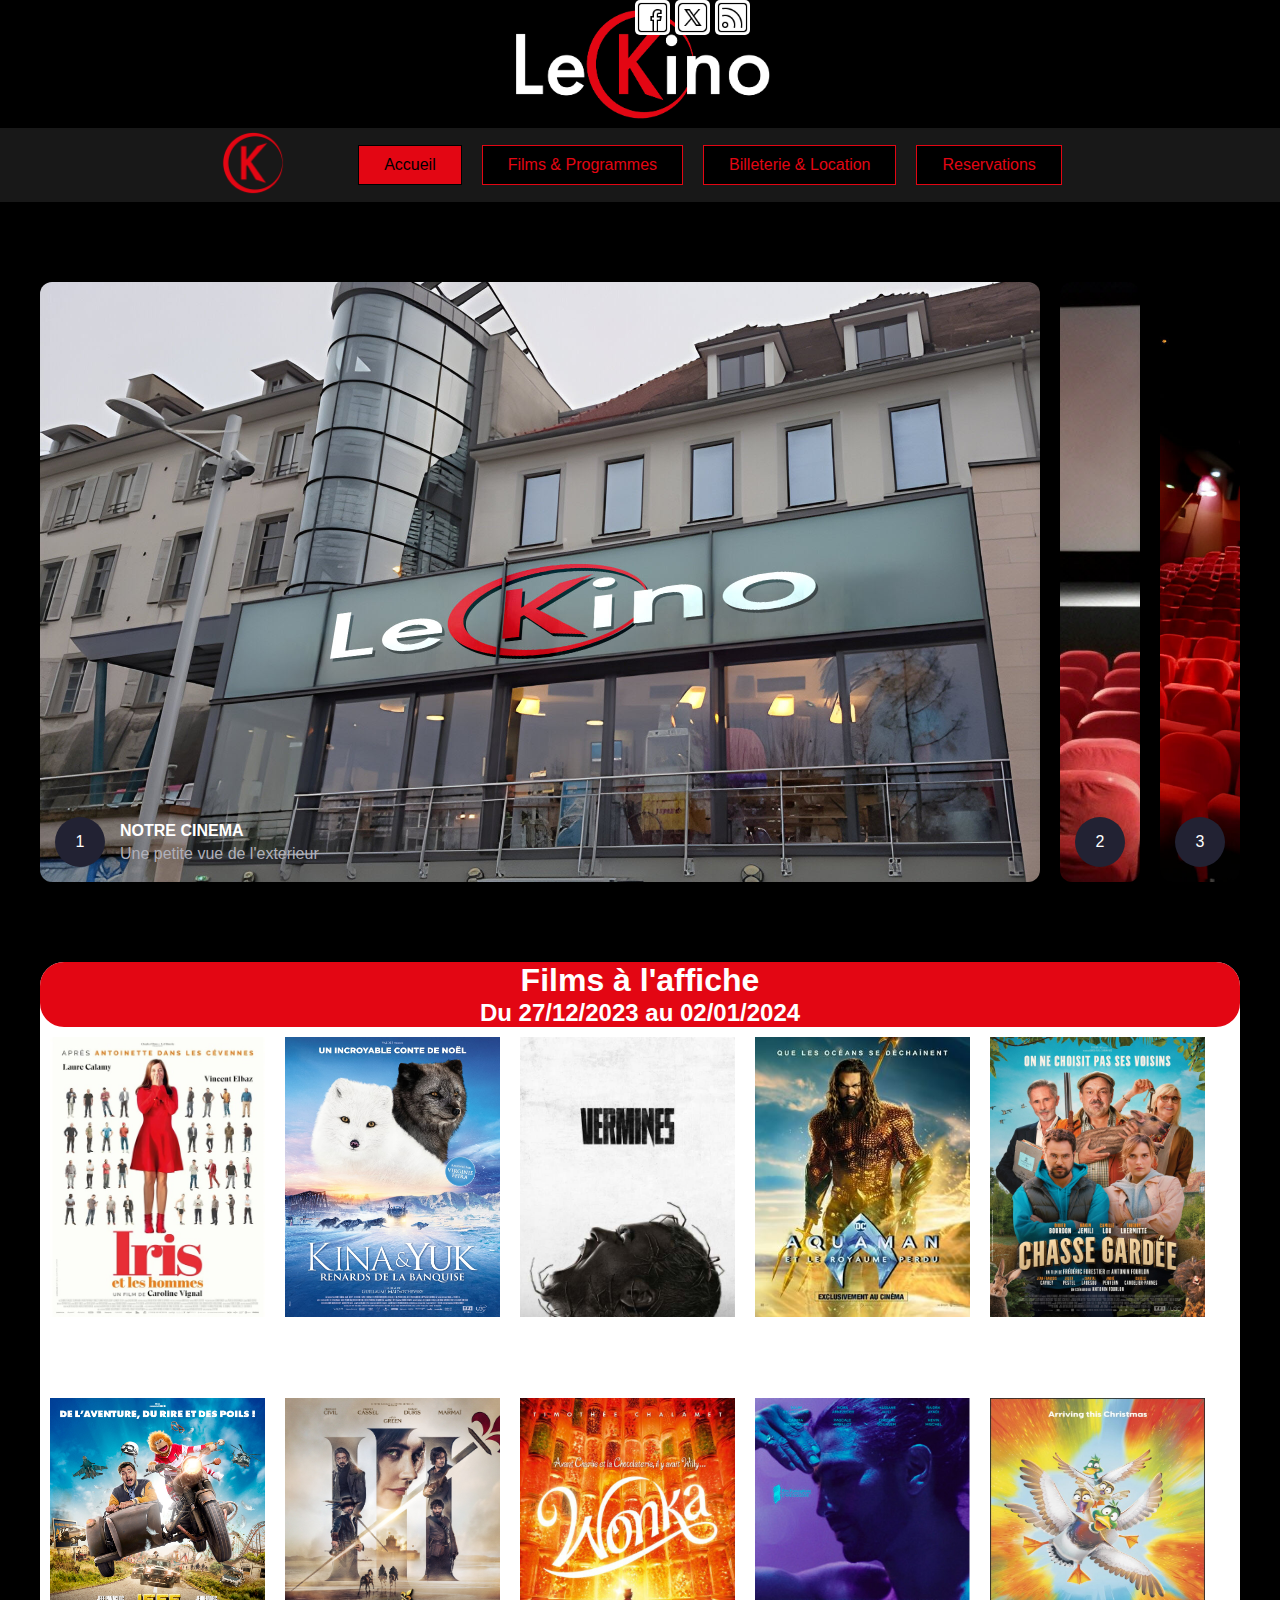
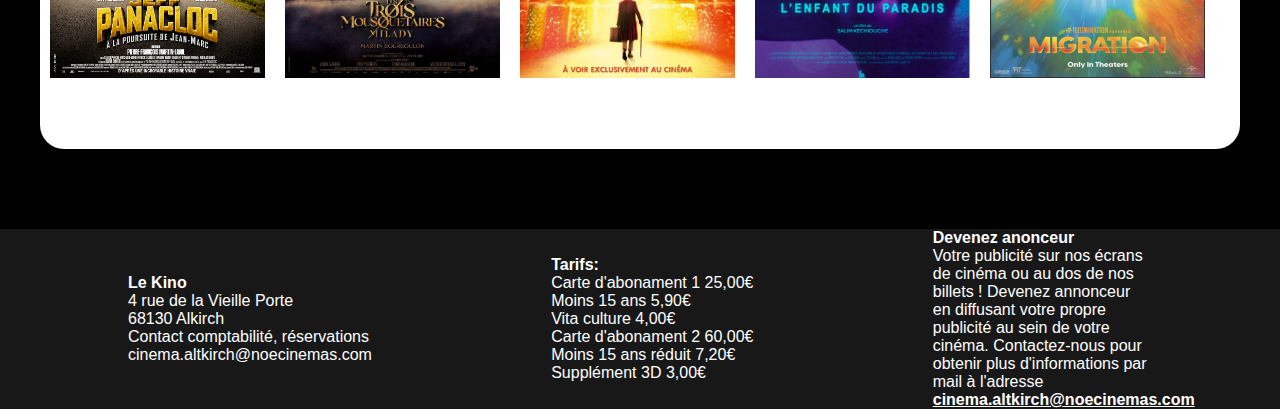
<file: index.html>
<!DOCTYPE html>
<html lang="fr">
<head>
    <meta charset="UTF-8">
    <meta name="viewport" content="width=device-width, initial-scale=1.0">
    <title>Le Kino</title>
    <link rel="stylesheet" href="styles.css">
    <link href="https://fonts.cdnfonts.com/css/futura-medium" rel="stylesheet">
</head>
<body>

    <div class="cover">
        <div class="icons">
            <a href="#"><img src="Icones/Facebook.png" alt="Facebook" class="icon"></a>
            <a href="#"><img src="Icones/x.png" alt="x" class="icon"></a>
            <a href="#"><img src="Icones/Rss.png" alt="rss" class="icon"></a>
        </div>
        <div class="cover-image"></div>
    </div>

    <header>
        <a href="index.html"><img id="logo" src="Images/Logo.png" alt="Logo"></a>
        <div id="menu-icon">&#9776;</div>
        <nav>
            <a href="index.html">Accueil</a>
            <a href="films&programmes.html">Films & Programmes</a>
            <a href="billeterie.html">Billeterie & Location</a>
            <a href="reservations.html">Reservations</a>
        </nav>
    </header>

    

    <main>
        <div class="wrapper">
            <div class="container">
                <input type="radio" name="slide" id="c1" checked>
                <label for="c1" class="card">
                    <div class="row">
                        <div class="icon">1</div>
                        <div class="description">
                            <h4>Notre Cinema</h4>
                            <p>Une petite vue de l'exterieur</p>
                        </div>
                    </div>
                </label>
                <input type="radio" name="slide" id="c2" >
                <label for="c2" class="card">
                    <div class="row">
                        <div class="icon">2</div>
                        <div class="description">
                            <h4>Sale de cinema</h4>
                            <p>Vue de derriere...</p>
                        </div>
                    </div>
                </label>
                <input type="radio" name="slide" id="c3" >
                <label for="c3" class="card">
                    <div class="row">
                        <div class="icon">3</div>
                        <div class="description">
                            <h4>Sale de cinema</h4>
                            <p>... Mais aussi du devant</p>
                        </div>
                    </div>
                </label>
                
            </div>
        </div>

        <!-- ***************** Affiches ****************** -->

        <div class="postersContainer">
            <div class="texteFilms">
                <h1>Films à l'affiche</h1>
                <h2>Du 27/12/2023 au 02/01/2024</h2>
            </div>
            <div class="affiches">
                <div class="afficheMenu">
                    <img src="Affiches films/Affiche 1.jpg" alt="Irirs et les hommes" class="affiche">
                    <a href="infos.html"><button class="boutonAffiche">Infos</button></a> 
                    <a href="bandeannonce.html"><button class="boutonAffiche">Bande annonce</button></a>   
                    <a href="reservations.html"><button class="boutonAffiche">Réservation</button></a>   
                </div>
                <div class="afficheMenu">
                    <img src="Affiches films/Affiche 2.jpg" alt="Irirs et les hommes" class="affiche">
                    <a href="infos.html"><button class="boutonAffiche">Infos</button></a> 
                    <a href="bandeannonce.html"><button class="boutonAffiche">Bande annonce</button></a>   
                    <a href="reservations.html"><button class="boutonAffiche">Réservation</button></a>  
                </div>
                <div class="afficheMenu">
                    <img src="Affiches films/Affiche 3.jpg" alt="Irirs et les hommes" class="affiche">
                    <a href="infos.html"><button class="boutonAffiche">Infos</button></a> 
                    <a href="bandeannonce.html"><button class="boutonAffiche">Bande annonce</button></a>   
                    <a href="reservations.html"><button class="boutonAffiche">Réservation</button></a>  
                </div>
                <div class="afficheMenu">
                    <img src="Affiches films/Affiche 4.jpg" alt="Irirs et les hommes" class="affiche">
                    <a href="infos.html"><button class="boutonAffiche">Infos</button></a> 
                    <a href="bandeannonce.html"><button class="boutonAffiche">Bande annonce</button></a>   
                    <a href="reservations.html"><button class="boutonAffiche">Réservation</button></a>  
                </div>
                <div class="afficheMenu">
                    <img src="Affiches films/Affiche 5.jpg" alt="Irirs et les hommes" class="affiche">
                    <a href="infos.html"><button class="boutonAffiche">Infos</button></a> 
                    <a href="bandeannonce.html"><button class="boutonAffiche">Bande annonce</button></a>   
                    <a href="reservations.html"><button class="boutonAffiche">Réservation</button></a>   
                </div>
                <div class="afficheMenu">
                    <img src="Affiches films/Affiche 6.jpg" alt="Irirs et les hommes" class="affiche">
                    <a href="infos.html"><button class="boutonAffiche">Infos</button></a> 
                    <a href="bandeannonce.html"><button class="boutonAffiche">Bande annonce</button></a>   
                    <a href="reservations.html"><button class="boutonAffiche">Réservation</button></a>  
                </div>
                <div class="afficheMenu">
                    <img src="Affiches films/Affiche 7.jpg" alt="Irirs et les hommes" class="affiche">
                    <a href="infos.html"><button class="boutonAffiche">Infos</button></a> 
                    <a href="bandeannonce.html"><button class="boutonAffiche">Bande annonce</button></a>   
                    <a href="reservations.html"><button class="boutonAffiche">Réservation</button></a>   
                </div>
                <div class="afficheMenu">
                    <img src="Affiches films/Affiche 8.jpg" alt="Irirs et les hommes" class="affiche">
                    <a href="infos.html"><button class="boutonAffiche">Infos</button></a> 
                    <a href="bandeannonce.html"><button class="boutonAffiche">Bande annonce</button></a>   
                    <a href="reservations.html"><button class="boutonAffiche">Réservation</button></a>    
                </div>
                <div class="afficheMenu">
                    <img src="Affiches films/Affiche 9.jpg" alt="Irirs et les hommes" class="affiche">
                    <a href="infos.html"><button class="boutonAffiche">Infos</button></a> 
                    <a href="bandeannonce.html"><button class="boutonAffiche">Bande annonce</button></a>   
                    <a href="reservations.html"><button class="boutonAffiche">Réservation</button></a>  
                </div>
                <div class="afficheMenu">
                    <img src="Affiches films/Affiche 10.jpg" alt="Irirs et les hommes" class="affiche">
                    <a href="infos.html"><button class="boutonAffiche">Infos</button></a> 
                    <a href="bandeannonce.html"><button class="boutonAffiche">Bande annonce</button></a>   
                    <a href="reservations.html"><button class="boutonAffiche">Réservation</button></a>  
                </div>
            </div>
        </div>
    </main>

    <footer>
        <div class="footerContainer">
            <div class="coordonates">
                <span><strong>Le Kino</strong></span>
                <span>4 rue de la Vieille Porte</span>
                <span>68130 Alkirch</span>
                <span>Contact comptabilité, réservations</span>
                <span>cinema.altkirch@noecinemas.com</span>
            </div>
            <div class="tarifs">
                <span><strong>Tarifs:</strong></span>
                <div class="listeTarifts">
                    <div class="tarif">
                        <span>Carte d'abonament 1</span>
                        <span>25,00€</span>
                    </div>
                    <div class="tarif">
                        <span>Moins 15 ans</span>
                        <span>5,90€</span>
                    </div>
                    <div class="tarif">
                        <span>Vita culture</span>
                        <span>4,00€</span>
                    </div>
                    <div class="tarif">
                        <span>Carte d'abonament 2</span>
                        <span>60,00€</span>
                    </div>
                    <div class="tarif">
                        <span>Moins 15 ans réduit</span>
                        <span>7,20€</span>
                    </div>
                    <div class="tarif">
                        <span>Supplément 3D</span>
                        <span>3,00€</span>
                    </div>
                </div>
            </div>
            <div class="annonceur">
                <span><strong>Devenez anonceur</strong></span>
                <span>
                    Votre publicité sur nos écrans de cinéma ou au dos de nos billets !
                    Devenez annonceur en diffusant votre propre publicité au sein de votre cinéma.
                    Contactez-nous pour obtenir plus d'informations par mail à l'adresse <strong><u>cinema.altkirch@noecinemas.com</u></strong>
                </span>
            </div>
        </div>
    </footer>

    <script src="script.js"></script>
</body>
</html>
</file>
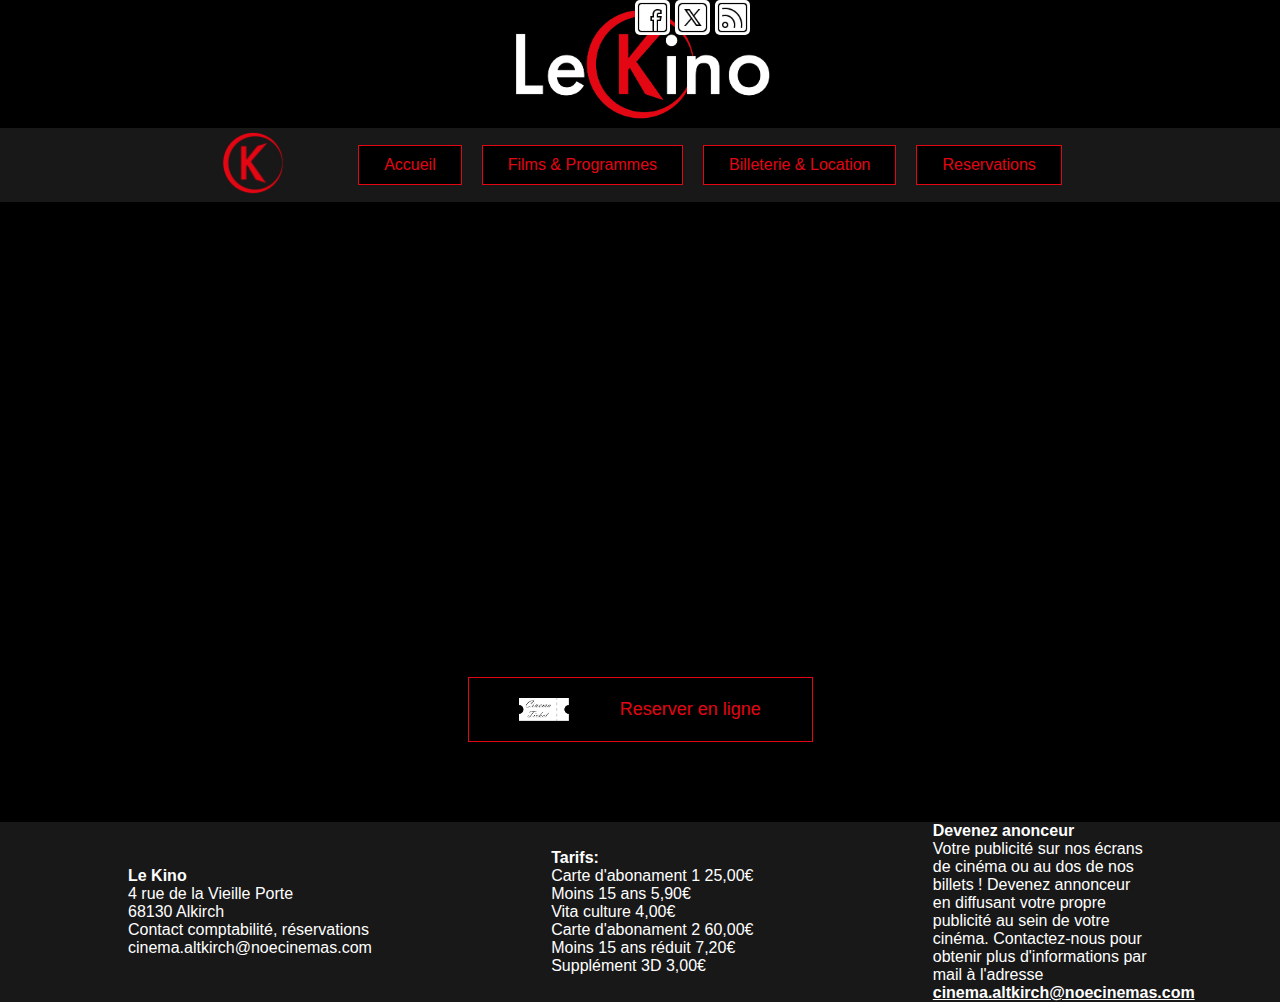
<file: bandeannonce.html>
<!DOCTYPE html>
<html lang="fr">
<head>
    <meta charset="UTF-8">
    <meta name="viewport" content="width=device-width, initial-scale=1.0">
    <title>Le Kino</title>
    <link rel="stylesheet" href="styles.css">
    <link href="https://fonts.cdnfonts.com/css/futura-medium" rel="stylesheet">
    <link rel="stylesheet" href="infos.css">
    <link rel="stylesheet" href="films&programmes.css">
</head>
<body>

    <div class="cover">
        <div class="icons">
            <a href="#"><img src="Icones/Facebook.png" alt="Facebook" class="icon"></a>
            <a href="#"><img src="Icones/x.png" alt="x" class="icon"></a>
            <a href="#"><img src="Icones/Rss.png" alt="rss" class="icon"></a>
        </div>
        <div class="cover-image"></div>
    </div>

    <header>
        <a href="index.html"><img id="logo" src="Images/Logo.png" alt="Logo"></a>
        <div id="menu-icon">&#9776;</div>
        <nav>
            <a href="index.html">Accueil</a>
            <a href="films&programmes.html">Films & Programmes</a>
            <a href="billeterie.html">Billeterie & Location</a>
            <a href="reservations.html">Reservations</a>
        </nav>
    </header>

    <script src="script.js"></script>

    <div class="iframe">
        <iframe width="560" height="315" src="https://www.youtube.com/embed/UGc5Tzz19UY?si=_-FE6-WhO-D86EsD" title="YouTube video player" frameborder="0" allow="accelerometer; autoplay; clipboard-write; encrypted-media; gyroscope; picture-in-picture; web-share" allowfullscreen></iframe>
    </div>
    <div class="enligne" style="margin: auto;"><img src="Images/Ticket Cinema.png" class="ticket"><a href="reservations.html">Reserver en ligne</a></div>

    <footer>
        <div class="footerContainer">
            <div class="coordonates">
                <span><strong>Le Kino</strong></span>
                <span>4 rue de la Vieille Porte</span>
                <span>68130 Alkirch</span>
                <span>Contact comptabilité, réservations</span>
                <span>cinema.altkirch@noecinemas.com</span>
            </div>
            <div class="tarifs">
                <span><strong>Tarifs:</strong></span>
                <div class="listeTarifts">
                    <div class="tarif">
                        <span>Carte d'abonament 1</span>
                        <span>25,00€</span>
                    </div>
                    <div class="tarif">
                        <span>Moins 15 ans</span>
                        <span>5,90€</span>
                    </div>
                    <div class="tarif">
                        <span>Vita culture</span>
                        <span>4,00€</span>
                    </div>
                    <div class="tarif">
                        <span>Carte d'abonament 2</span>
                        <span>60,00€</span>
                    </div>
                    <div class="tarif">
                        <span>Moins 15 ans réduit</span>
                        <span>7,20€</span>
                    </div>
                    <div class="tarif">
                        <span>Supplément 3D</span>
                        <span>3,00€</span>
                    </div>
                </div>
            </div>
            <div class="annonceur">
                <span><strong>Devenez anonceur</strong></span>
                <span>
                    Votre publicité sur nos écrans de cinéma ou au dos de nos billets !
                    Devenez annonceur en diffusant votre propre publicité au sein de votre cinéma.
                    Contactez-nous pour obtenir plus d'informations par mail à l'adresse <strong><u>cinema.altkirch@noecinemas.com</u></strong>
                </span>
            </div>
        </div>
    </footer>

</body>
</html>
</file>
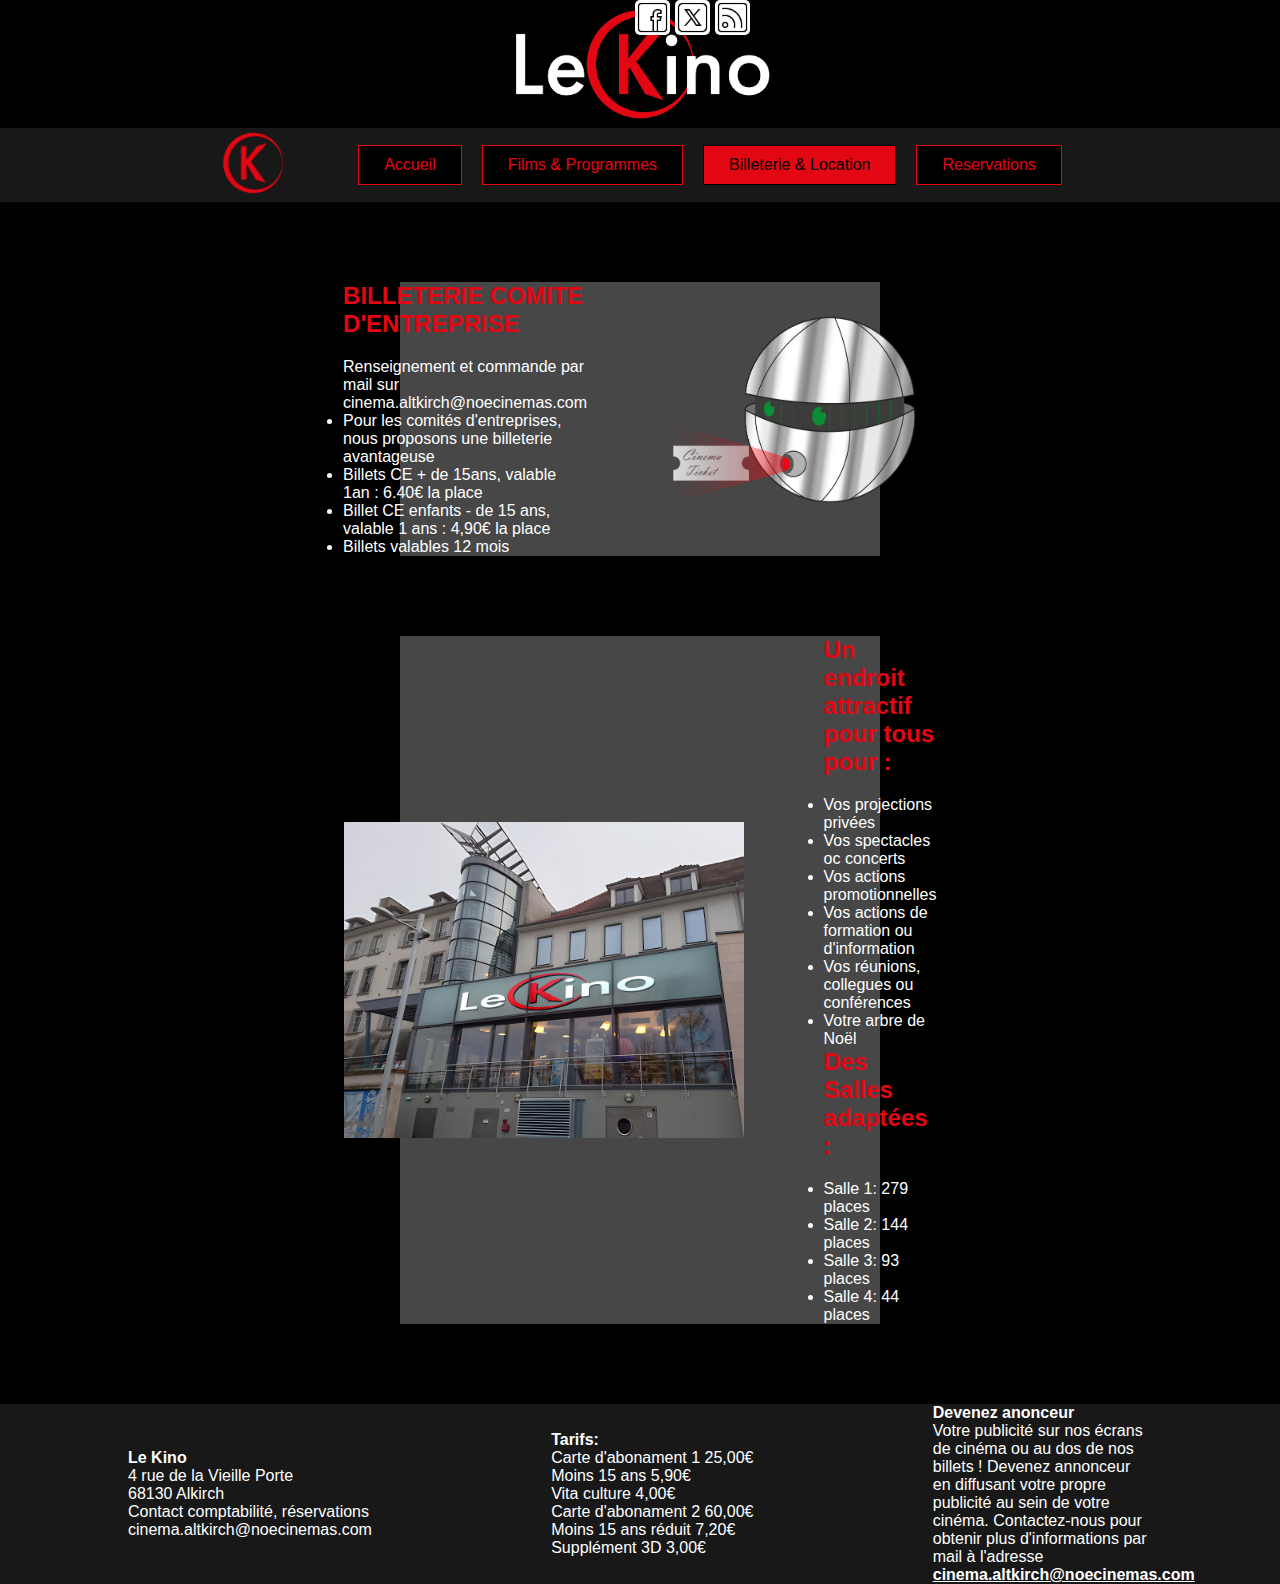
<file: billeterie.html>
<!DOCTYPE html>
<html lang="fr">

<head>
    <meta charset="UTF-8">
    <meta name="viewport" content="width=device-width, initial-scale=1.0">
    <title>Le Kino</title>
    <link rel="stylesheet" href="styles.css">
    <link href="https://fonts.cdnfonts.com/css/futura-medium" rel="stylesheet">
    <link rel="stylesheet" href="billeterie.css">
</head>

<body>

    <div class="cover">
        <div class="icons">
            <a href="#"><img src="Icones/Facebook.png" alt="Facebook" class="icon"></a>
            <a href="#"><img src="Icones/x.png" alt="x" class="icon"></a>
            <a href="#"><img src="Icones/Rss.png" alt="rss" class="icon"></a>
        </div>
        <div class="cover-image"></div>
    </div>

    <header>
        <a href="index.html"><img id="logo" src="Images/Logo.png" alt="Logo"></a>
        <div id="menu-icon">&#9776;</div>
        <nav>
            <a href="index.html">Accueil</a>
            <a href="films&programmes.html">Films & Programmes</a>
            <a href="billeterie.html">Billeterie & Location</a>
            <a href="reservations.html">Reservations</a>
        </nav>
    </header>

    <script src="script.js"></script>

    <main>
        <div class="ticketsContainer">
            <div class="info">
                <h2>BILLETERIE COMITE D'ENTREPRISE</h2>
                <ul>Renseignement et commande par mail sur cinema.altkirch@noecinemas.com

                    <li>Pour les comités d'entreprises, nous proposons une billeterie avantageuse</li>
                    <li>Billets CE + de 15ans, valable 1an : 6.40€ la place</li>
                    <li>Billet CE enfants - de 15 ans, valable 1 ans : 4,90€ la place</li>
                    <li>Billets valables 12 mois</li>
                </ul>
            </div>
            <img src="Images/Page Tickets.png" alt="tickets" class="robot">
        </div>
        <div class="ticketsContainer">
            <img src="Images/image1.jpg" alt="tickets" class="cinema">
            <div class="infoSalles">
                <h2>Un endroit attractif pour tous pour :</h2>
                <ul>
                    <li>Vos projections privées</li>
                    <li>Vos spectacles oc concerts</li>
                    <li>Vos actions promotionnelles</li>
                    <li>Vos actions de formation ou d'information</li>
                    <li>Vos réunions, collegues ou conférences</li>
                    <li>Votre arbre de Noël</li>
                </ul>
                <h2>Des Salles adaptées :</h2>
                <ul>
                    <li>Salle 1: 279 places</li>
                    <li>Salle 2: 144 places</li>
                    <li>Salle 3: 93 places</li>
                    <li>Salle 4: 44 places</li>
                </ul>
            </div>
        </div>
    </main>

    <footer>
        <div class="footerContainer">
            <div class="coordonates">
                <span><strong>Le Kino</strong></span>
                <span>4 rue de la Vieille Porte</span>
                <span>68130 Alkirch</span>
                <span>Contact comptabilité, réservations</span>
                <span>cinema.altkirch@noecinemas.com</span>
            </div>
            <div class="tarifs">
                <span><strong>Tarifs:</strong></span>
                <div class="listeTarifts">
                    <div class="tarif">
                        <span>Carte d'abonament 1</span>
                        <span>25,00€</span>
                    </div>
                    <div class="tarif">
                        <span>Moins 15 ans</span>
                        <span>5,90€</span>
                    </div>
                    <div class="tarif">
                        <span>Vita culture</span>
                        <span>4,00€</span>
                    </div>
                    <div class="tarif">
                        <span>Carte d'abonament 2</span>
                        <span>60,00€</span>
                    </div>
                    <div class="tarif">
                        <span>Moins 15 ans réduit</span>
                        <span>7,20€</span>
                    </div>
                    <div class="tarif">
                        <span>Supplément 3D</span>
                        <span>3,00€</span>
                    </div>
                </div>
            </div>
            <div class="annonceur">
                <span><strong>Devenez anonceur</strong></span>
                <span>
                    Votre publicité sur nos écrans de cinéma ou au dos de nos billets !
                    Devenez annonceur en diffusant votre propre publicité au sein de votre cinéma.
                    Contactez-nous pour obtenir plus d'informations par mail à l'adresse
                    <strong><u>cinema.altkirch@noecinemas.com</u></strong>
                </span>
            </div>
        </div>
    </footer>
</body>

</html>
</file>
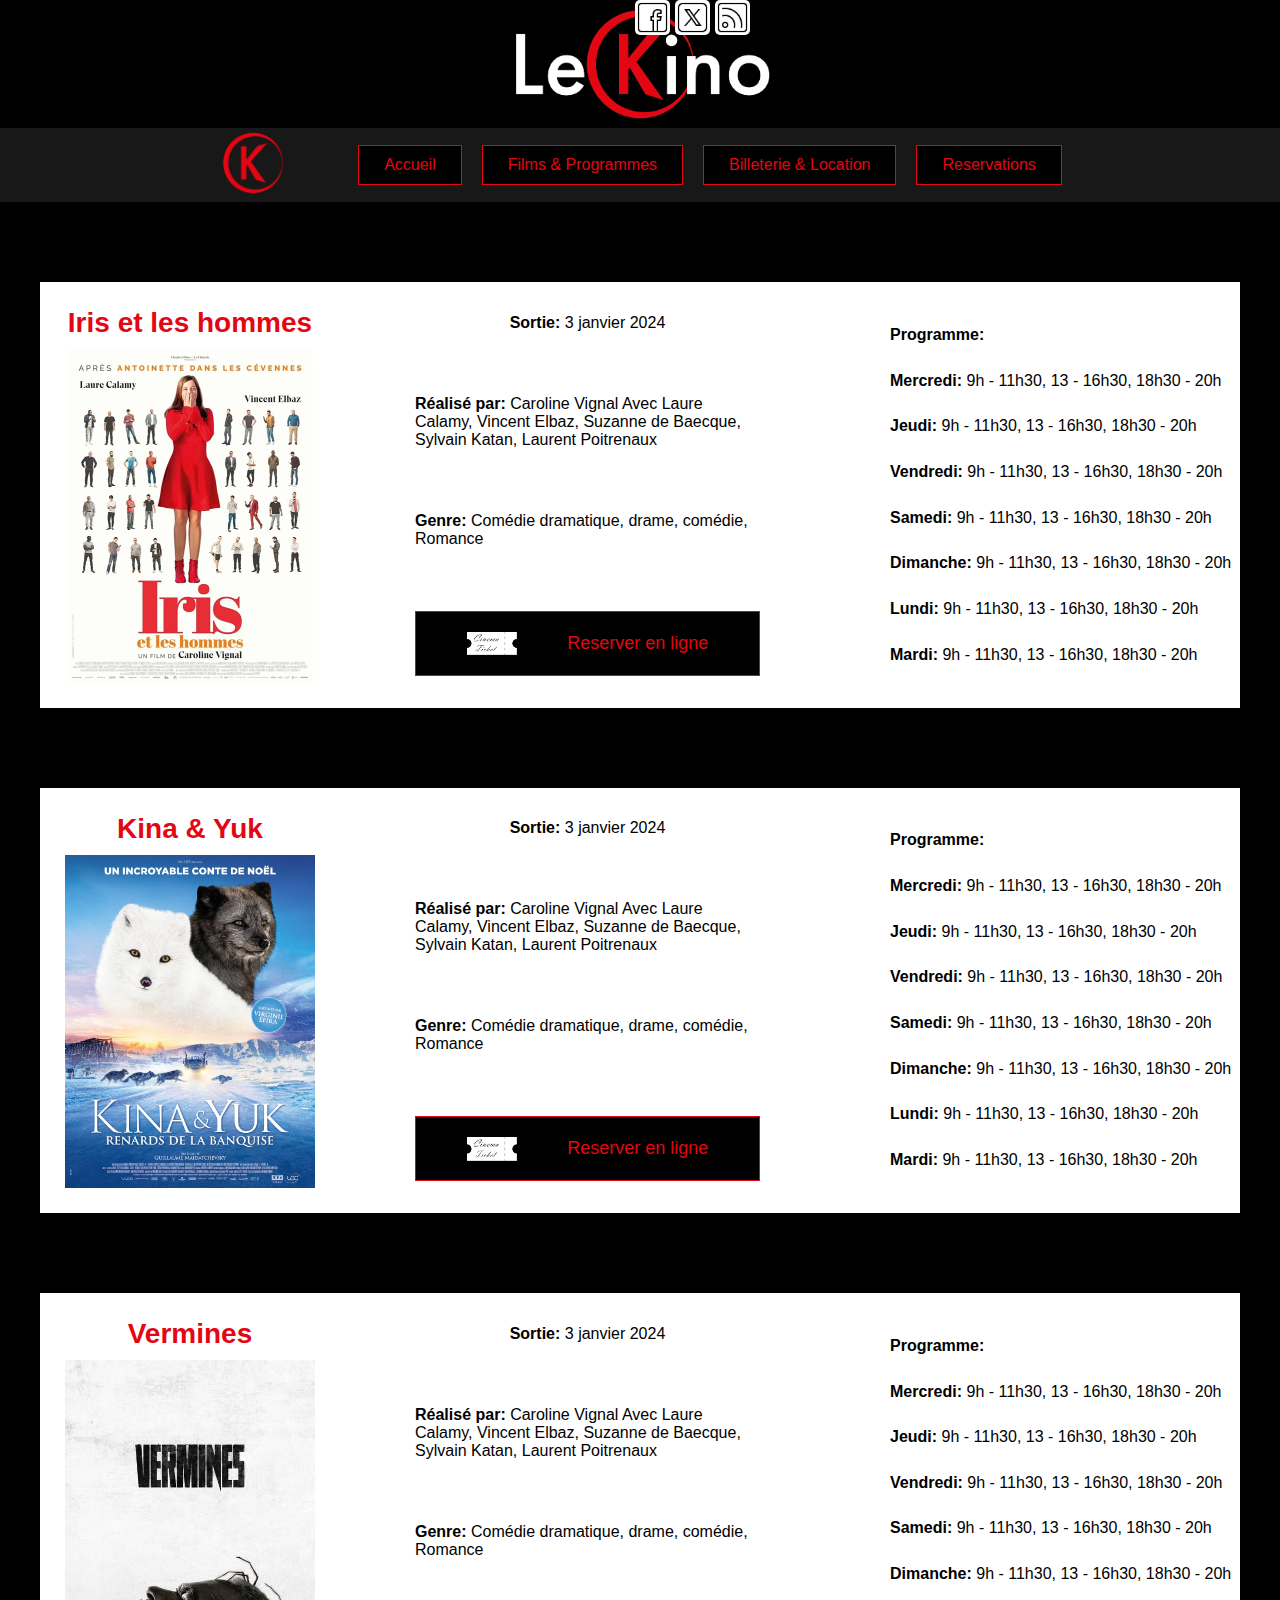
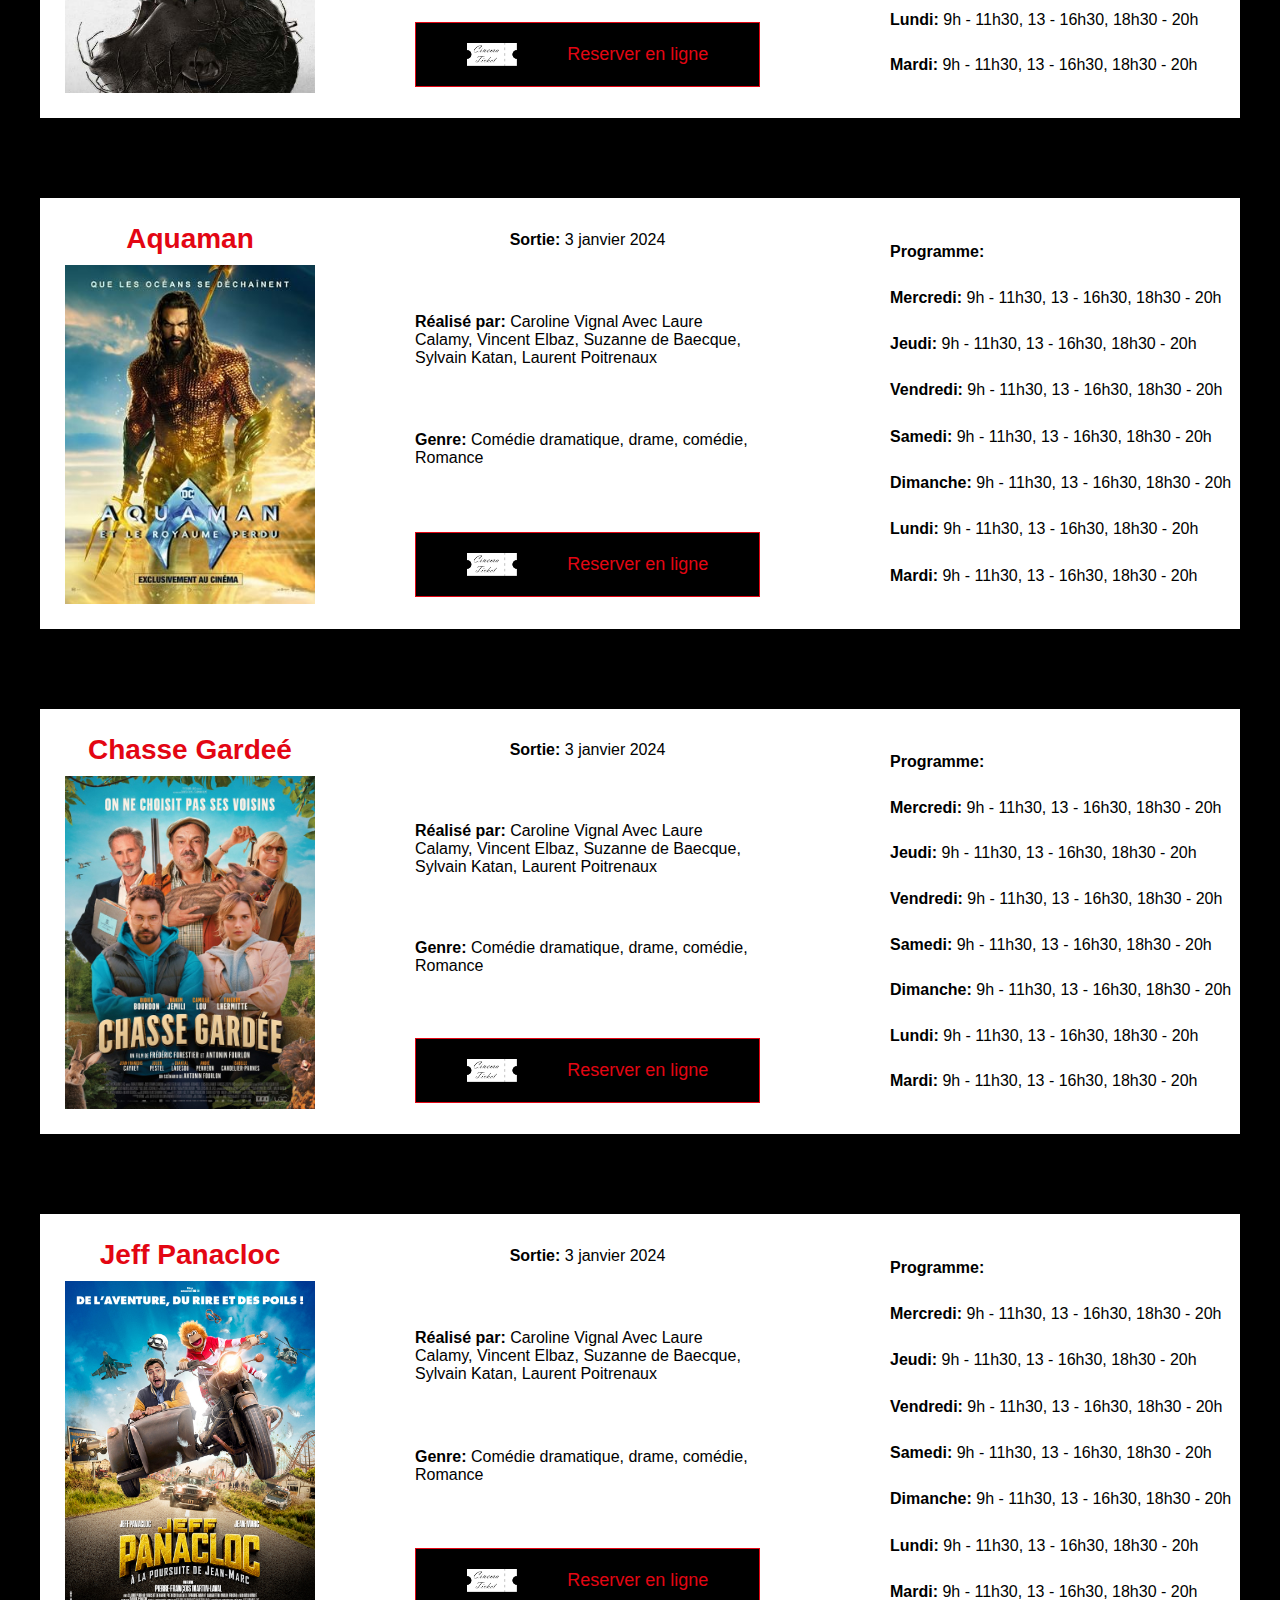
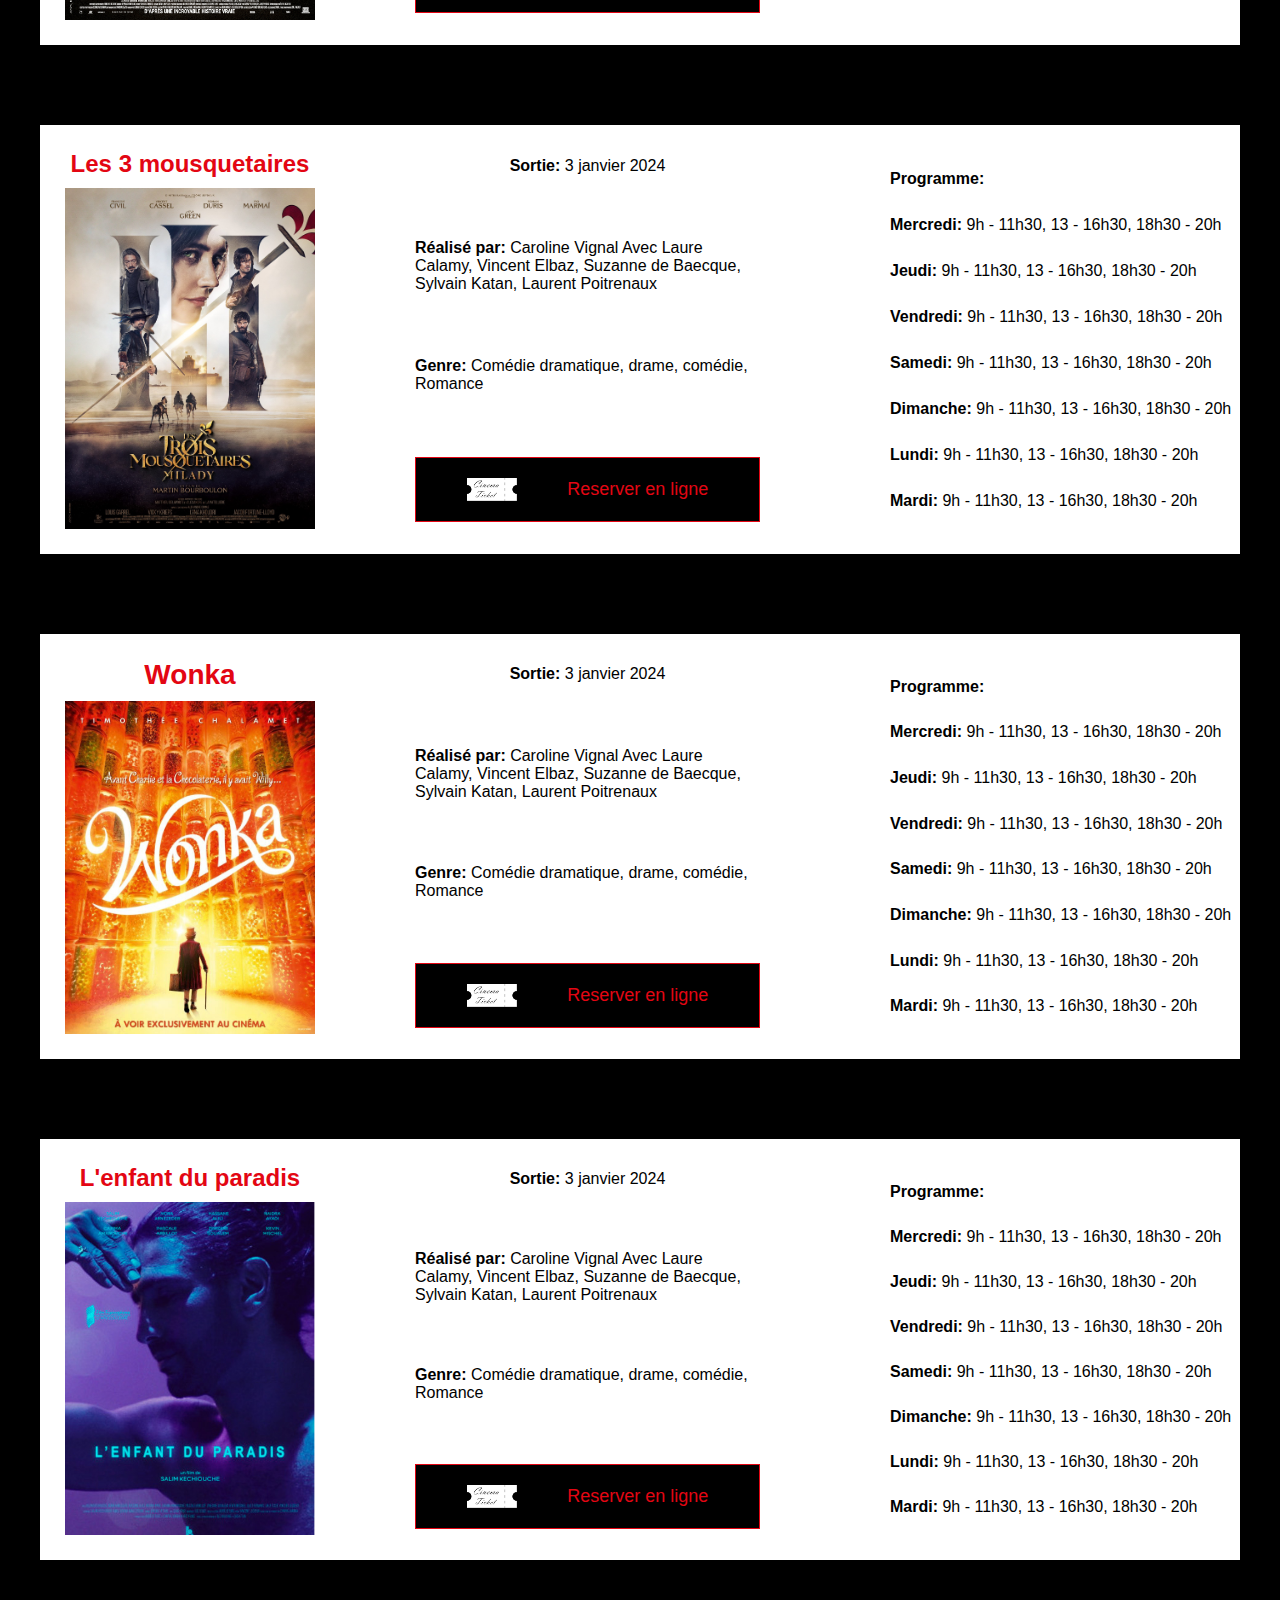
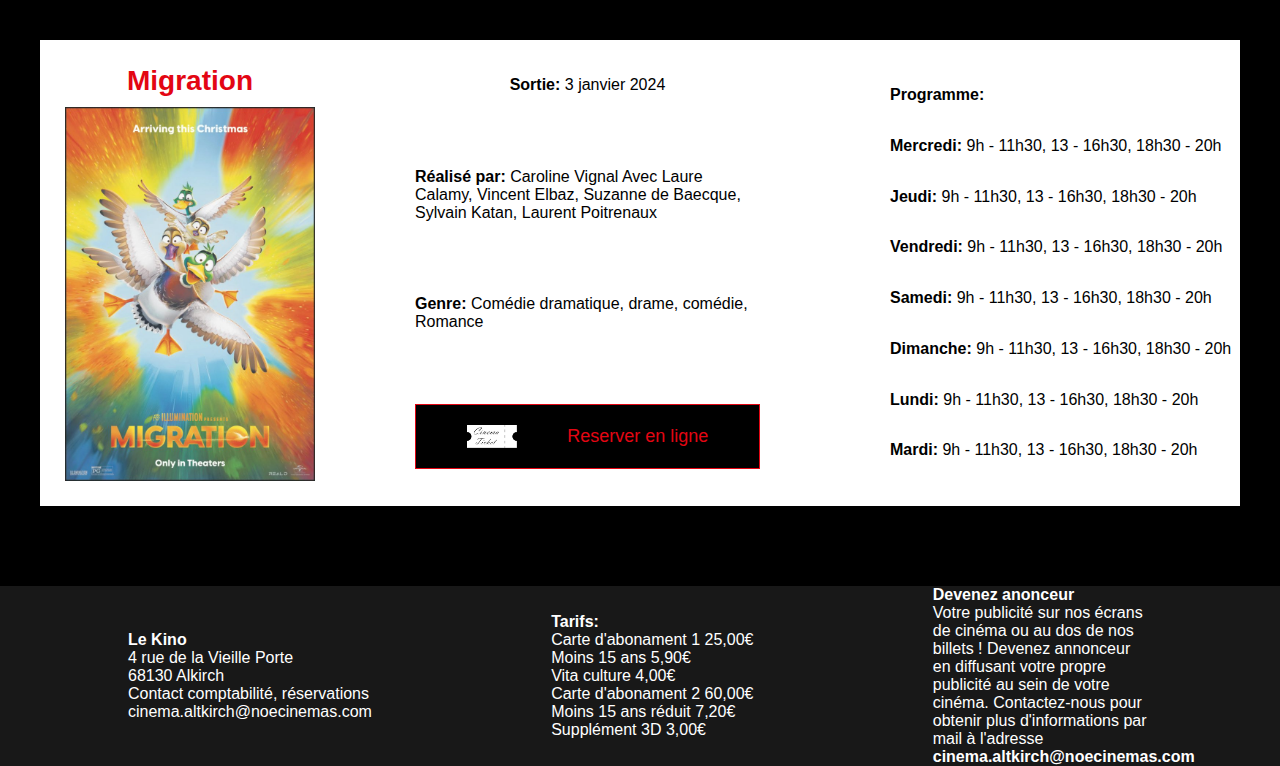
<file: films&programmes.html>
<!DOCTYPE html>
<html lang="fr">
<head>
    <meta charset="UTF-8">
    <meta name="viewport" content="width=device-width, initial-scale=1.0">
    <title>Le Kino</title>
    <link rel="stylesheet" href="styles.css">
    <link rel="stylesheet" href="films&programmes.css">
    <link href="https://fonts.cdnfonts.com/css/futura-medium" rel="stylesheet">
</head>
<body>

    <div class="cover">
        <div class="icons">
            <a href="#"><img src="Icones/Facebook.png" alt="Facebook" class="icon"></a>
            <a href="#"><img src="Icones/x.png" alt="x" class="icon"></a>
            <a href="#"><img src="Icones/Rss.png" alt="rss" class="icon"></a>
        </div>
        <div class="cover-image"></div>
    </div>
  
    <header>
        <a href="index.html"><img id="logo" src="Images/Logo.png" alt="Logo"></a>
        <div id="menu-icon">&#9776;</div>
        <nav>
            <a href="index.html">Accueil</a>
            <a href="films&programmes.html">Films & Programmes</a>
            <a href="billeterie.html">Billeterie & Location</a>
            <a href="reservations.html">Reservations</a>
        </nav>
    </header>

    <script src="script.js"></script>

    <main>
        <div class="movieContainer">
            <div class="titlePoster">
                <h3>Iris et les hommes</h3>
                <img src="Affiches films/Affiche 1.jpg" alt="Iris et les hommes">
            </div>
            <div class="genreRealise">
                <p><strong>Sortie:</strong> 3 janvier 2024</p>
                <p><strong>Réalisé par:</strong> Caroline Vignal
                    Avec Laure Calamy, Vincent Elbaz, Suzanne de Baecque, Sylvain Katan, Laurent Poitrenaux</p>
                <p><strong>Genre:</strong> Comédie dramatique, drame, comédie, Romance</p>
                <div class="enligne"><img src="Images/Ticket Cinema.png" class="ticket"><a href="reservations.html">Reserver en ligne</a></div>
            </div>
            <div class="programme">
                <p><strong>Programme:</strong></p>
                <p><strong>Mercredi:</strong>  9h - 11h30, 13 - 16h30, 18h30 - 20h</p>
                <p><strong>Jeudi:</strong>  9h - 11h30, 13 - 16h30, 18h30 - 20h</p>
                <p><strong>Vendredi:</strong>  9h - 11h30, 13 - 16h30, 18h30 - 20h</p>
                <p><strong>Samedi:</strong>  9h - 11h30, 13 - 16h30, 18h30 - 20h</p>
                <p><strong>Dimanche:</strong>  9h - 11h30, 13 - 16h30, 18h30 - 20h</p>
                <p><strong>Lundi:</strong>  9h - 11h30, 13 - 16h30, 18h30 - 20h</p>
                <p><strong>Mardi:</strong>  9h - 11h30, 13 - 16h30, 18h30 - 20h</p>
            </div>
        </div>

        <div class="movieContainer">
            <div class="titlePoster">
                <h3>Kina & Yuk</h3>
                <img src="Affiches films/Affiche 2.jpg" alt="Iris et les hommes">
            </div>
            <div class="genreRealise">
                <p><strong>Sortie:</strong> 3 janvier 2024</p>
                <p><strong>Réalisé par:</strong> Caroline Vignal
                    Avec Laure Calamy, Vincent Elbaz, Suzanne de Baecque, Sylvain Katan, Laurent Poitrenaux</p>
                <p><strong>Genre:</strong> Comédie dramatique, drame, comédie, Romance</p>
                <div class="enligne"><img src="Images/Ticket Cinema.png" class="ticket"><a href="reservations.html">Reserver en ligne</a></div>
            </div>
            <div class="programme">
                <p><strong>Programme:</strong></p>
                <p><strong>Mercredi:</strong>  9h - 11h30, 13 - 16h30, 18h30 - 20h</p>
                <p><strong>Jeudi:</strong>  9h - 11h30, 13 - 16h30, 18h30 - 20h</p>
                <p><strong>Vendredi:</strong>  9h - 11h30, 13 - 16h30, 18h30 - 20h</p>
                <p><strong>Samedi:</strong>  9h - 11h30, 13 - 16h30, 18h30 - 20h</p>
                <p><strong>Dimanche:</strong>  9h - 11h30, 13 - 16h30, 18h30 - 20h</p>
                <p><strong>Lundi:</strong>  9h - 11h30, 13 - 16h30, 18h30 - 20h</p>
                <p><strong>Mardi:</strong>  9h - 11h30, 13 - 16h30, 18h30 - 20h</p>
            </div>
        </div>

        <div class="movieContainer">
            <div class="titlePoster">
                <h3>Vermines</h3>
                <img src="Affiches films/Affiche 3.jpg" alt="Iris et les hommes">
            </div>
            <div class="genreRealise">
                <p><strong>Sortie:</strong> 3 janvier 2024</p>
                <p><strong>Réalisé par:</strong> Caroline Vignal
                    Avec Laure Calamy, Vincent Elbaz, Suzanne de Baecque, Sylvain Katan, Laurent Poitrenaux</p>
                <p><strong>Genre:</strong> Comédie dramatique, drame, comédie, Romance</p>
                <div class="enligne"><img src="Images/Ticket Cinema.png" class="ticket"><a href="reservations.html">Reserver en ligne</a></div>
            </div>
            <div class="programme">
                <p><strong>Programme:</strong></p>
                <p><strong>Mercredi:</strong>  9h - 11h30, 13 - 16h30, 18h30 - 20h</p>
                <p><strong>Jeudi:</strong>  9h - 11h30, 13 - 16h30, 18h30 - 20h</p>
                <p><strong>Vendredi:</strong>  9h - 11h30, 13 - 16h30, 18h30 - 20h</p>
                <p><strong>Samedi:</strong>  9h - 11h30, 13 - 16h30, 18h30 - 20h</p>
                <p><strong>Dimanche:</strong>  9h - 11h30, 13 - 16h30, 18h30 - 20h</p>
                <p><strong>Lundi:</strong>  9h - 11h30, 13 - 16h30, 18h30 - 20h</p>
                <p><strong>Mardi:</strong>  9h - 11h30, 13 - 16h30, 18h30 - 20h</p>
            </div>
        </div>

        <div class="movieContainer">
            <div class="titlePoster">
                <h3>Aquaman</h3>
                <img src="Affiches films/Affiche 4.jpg" alt="Iris et les hommes">
            </div>
            <div class="genreRealise">
                <p><strong>Sortie:</strong> 3 janvier 2024</p>
                <p><strong>Réalisé par:</strong> Caroline Vignal
                    Avec Laure Calamy, Vincent Elbaz, Suzanne de Baecque, Sylvain Katan, Laurent Poitrenaux</p>
                <p><strong>Genre:</strong> Comédie dramatique, drame, comédie, Romance</p>
                <div class="enligne"><img src="Images/Ticket Cinema.png" class="ticket"><a href="reservations.html">Reserver en ligne</a></div>
            </div>
            <div class="programme">
                <p><strong>Programme:</strong></p>
                <p><strong>Mercredi:</strong>  9h - 11h30, 13 - 16h30, 18h30 - 20h</p>
                <p><strong>Jeudi:</strong>  9h - 11h30, 13 - 16h30, 18h30 - 20h</p>
                <p><strong>Vendredi:</strong>  9h - 11h30, 13 - 16h30, 18h30 - 20h</p>
                <p><strong>Samedi:</strong>  9h - 11h30, 13 - 16h30, 18h30 - 20h</p>
                <p><strong>Dimanche:</strong>  9h - 11h30, 13 - 16h30, 18h30 - 20h</p>
                <p><strong>Lundi:</strong>  9h - 11h30, 13 - 16h30, 18h30 - 20h</p>
                <p><strong>Mardi:</strong>  9h - 11h30, 13 - 16h30, 18h30 - 20h</p>
            </div>
        </div>

        <div class="movieContainer">
            <div class="titlePoster">
                <h3>Chasse Gardeé</h3>
                <img src="Affiches films/Affiche 5.jpg" alt="Iris et les hommes">
            </div>
            <div class="genreRealise">
                <p><strong>Sortie:</strong> 3 janvier 2024</p>
                <p><strong>Réalisé par:</strong> Caroline Vignal
                    Avec Laure Calamy, Vincent Elbaz, Suzanne de Baecque, Sylvain Katan, Laurent Poitrenaux</p>
                <p><strong>Genre:</strong> Comédie dramatique, drame, comédie, Romance</p>
                <div class="enligne"><img src="Images/Ticket Cinema.png" class="ticket"><a href="reservations.html">Reserver en ligne</a></div>
            </div>
            <div class="programme">
                <p><strong>Programme:</strong></p>
                <p><strong>Mercredi:</strong>  9h - 11h30, 13 - 16h30, 18h30 - 20h</p>
                <p><strong>Jeudi:</strong>  9h - 11h30, 13 - 16h30, 18h30 - 20h</p>
                <p><strong>Vendredi:</strong>  9h - 11h30, 13 - 16h30, 18h30 - 20h</p>
                <p><strong>Samedi:</strong>  9h - 11h30, 13 - 16h30, 18h30 - 20h</p>
                <p><strong>Dimanche:</strong>  9h - 11h30, 13 - 16h30, 18h30 - 20h</p>
                <p><strong>Lundi:</strong>  9h - 11h30, 13 - 16h30, 18h30 - 20h</p>
                <p><strong>Mardi:</strong>  9h - 11h30, 13 - 16h30, 18h30 - 20h</p>
            </div>
        </div>

        <div class="movieContainer">
            <div class="titlePoster">
                <h3>Jeff Panacloc</h3>
                <img src="Affiches films/Affiche 6.jpg" alt="Iris et les hommes">
            </div>
            <div class="genreRealise">
                <p><strong>Sortie:</strong> 3 janvier 2024</p>
                <p><strong>Réalisé par:</strong> Caroline Vignal
                    Avec Laure Calamy, Vincent Elbaz, Suzanne de Baecque, Sylvain Katan, Laurent Poitrenaux</p>
                <p><strong>Genre:</strong> Comédie dramatique, drame, comédie, Romance</p>
                <div class="enligne"><img src="Images/Ticket Cinema.png" class="ticket"><a href="reservations.html">Reserver en ligne</a></div>
            </div>
            <div class="programme">
                <p><strong>Programme:</strong></p>
                <p><strong>Mercredi:</strong>  9h - 11h30, 13 - 16h30, 18h30 - 20h</p>
                <p><strong>Jeudi:</strong>  9h - 11h30, 13 - 16h30, 18h30 - 20h</p>
                <p><strong>Vendredi:</strong>  9h - 11h30, 13 - 16h30, 18h30 - 20h</p>
                <p><strong>Samedi:</strong>  9h - 11h30, 13 - 16h30, 18h30 - 20h</p>
                <p><strong>Dimanche:</strong>  9h - 11h30, 13 - 16h30, 18h30 - 20h</p>
                <p><strong>Lundi:</strong>  9h - 11h30, 13 - 16h30, 18h30 - 20h</p>
                <p><strong>Mardi:</strong>  9h - 11h30, 13 - 16h30, 18h30 - 20h</p>
            </div>
        </div>

        <div class="movieContainer">
            <div class="titlePoster">
                <h3 style="font-size: 24px;">Les 3 mousquetaires</h3>
                <img src="Affiches films/Affiche 7.jpg" alt="Iris et les hommes">
            </div>
            <div class="genreRealise">
                <p><strong>Sortie:</strong> 3 janvier 2024</p>
                <p><strong>Réalisé par:</strong> Caroline Vignal
                    Avec Laure Calamy, Vincent Elbaz, Suzanne de Baecque, Sylvain Katan, Laurent Poitrenaux</p>
                <p><strong>Genre:</strong> Comédie dramatique, drame, comédie, Romance</p>
                <div class="enligne"><img src="Images/Ticket Cinema.png" class="ticket"><a href="reservations.html">Reserver en ligne</a></div>
            </div>
            <div class="programme">
                <p><strong>Programme:</strong></p>
                <p><strong>Mercredi:</strong>  9h - 11h30, 13 - 16h30, 18h30 - 20h</p>
                <p><strong>Jeudi:</strong>  9h - 11h30, 13 - 16h30, 18h30 - 20h</p>
                <p><strong>Vendredi:</strong>  9h - 11h30, 13 - 16h30, 18h30 - 20h</p>
                <p><strong>Samedi:</strong>  9h - 11h30, 13 - 16h30, 18h30 - 20h</p>
                <p><strong>Dimanche:</strong>  9h - 11h30, 13 - 16h30, 18h30 - 20h</p>
                <p><strong>Lundi:</strong>  9h - 11h30, 13 - 16h30, 18h30 - 20h</p>
                <p><strong>Mardi:</strong>  9h - 11h30, 13 - 16h30, 18h30 - 20h</p>
            </div>
        </div>

        <div class="movieContainer">
            <div class="titlePoster">
                <h3>Wonka</h3>
                <img src="Affiches films/Affiche 8.jpg" alt="Iris et les hommes">
            </div>
            <div class="genreRealise">
                <p><strong>Sortie:</strong> 3 janvier 2024</p>
                <p><strong>Réalisé par:</strong> Caroline Vignal
                    Avec Laure Calamy, Vincent Elbaz, Suzanne de Baecque, Sylvain Katan, Laurent Poitrenaux</p>
                <p><strong>Genre:</strong> Comédie dramatique, drame, comédie, Romance</p>
                <div class="enligne"><img src="Images/Ticket Cinema.png" class="ticket"><a href="reservations.html">Reserver en ligne</a></div>
            </div>
            <div class="programme">
                <p><strong>Programme:</strong></p>
                <p><strong>Mercredi:</strong>  9h - 11h30, 13 - 16h30, 18h30 - 20h</p>
                <p><strong>Jeudi:</strong>  9h - 11h30, 13 - 16h30, 18h30 - 20h</p>
                <p><strong>Vendredi:</strong>  9h - 11h30, 13 - 16h30, 18h30 - 20h</p>
                <p><strong>Samedi:</strong>  9h - 11h30, 13 - 16h30, 18h30 - 20h</p>
                <p><strong>Dimanche:</strong>  9h - 11h30, 13 - 16h30, 18h30 - 20h</p>
                <p><strong>Lundi:</strong>  9h - 11h30, 13 - 16h30, 18h30 - 20h</p>
                <p><strong>Mardi:</strong>  9h - 11h30, 13 - 16h30, 18h30 - 20h</p>
            </div>
        </div>

        <div class="movieContainer">
            <div class="titlePoster">
                <h3 style="font-size: 24px;">L'enfant du paradis</h3>
                <img src="Affiches films/Affiche 9.jpg" alt="Iris et les hommes">
            </div>
            <div class="genreRealise">
                <p><strong>Sortie:</strong> 3 janvier 2024</p>
                <p><strong>Réalisé par:</strong> Caroline Vignal
                    Avec Laure Calamy, Vincent Elbaz, Suzanne de Baecque, Sylvain Katan, Laurent Poitrenaux</p>
                <p><strong>Genre:</strong> Comédie dramatique, drame, comédie, Romance</p>
                <div class="enligne"><img src="Images/Ticket Cinema.png" class="ticket"><a href="reservations.html">Reserver en ligne</a></div>
            </div>
            <div class="programme">
                <p><strong>Programme:</strong></p>
                <p><strong>Mercredi:</strong>  9h - 11h30, 13 - 16h30, 18h30 - 20h</p>
                <p><strong>Jeudi:</strong>  9h - 11h30, 13 - 16h30, 18h30 - 20h</p>
                <p><strong>Vendredi:</strong>  9h - 11h30, 13 - 16h30, 18h30 - 20h</p>
                <p><strong>Samedi:</strong>  9h - 11h30, 13 - 16h30, 18h30 - 20h</p>
                <p><strong>Dimanche:</strong>  9h - 11h30, 13 - 16h30, 18h30 - 20h</p>
                <p><strong>Lundi:</strong>  9h - 11h30, 13 - 16h30, 18h30 - 20h</p>
                <p><strong>Mardi:</strong>  9h - 11h30, 13 - 16h30, 18h30 - 20h</p>
            </div>
        </div>

        <div class="movieContainer">
            <div class="titlePoster">
                <h3>Migration</h3>
                <img src="Affiches films/Affiche 10.jpg" alt="Iris et les hommes">
            </div>
            <div class="genreRealise">
                <p><strong>Sortie:</strong> 3 janvier 2024</p>
                <p><strong>Réalisé par:</strong> Caroline Vignal
                    Avec Laure Calamy, Vincent Elbaz, Suzanne de Baecque, Sylvain Katan, Laurent Poitrenaux</p>
                <p><strong>Genre:</strong> Comédie dramatique, drame, comédie, Romance</p>
                <div class="enligne"><img src="Images/Ticket Cinema.png" class="ticket"><a href="reservations.html">Reserver en ligne</a></div>
            </div>
            <div class="programme">
                <p><strong>Programme:</strong></p>
                <p><strong>Mercredi:</strong>  9h - 11h30, 13 - 16h30, 18h30 - 20h</p>
                <p><strong>Jeudi:</strong>  9h - 11h30, 13 - 16h30, 18h30 - 20h</p>
                <p><strong>Vendredi:</strong>  9h - 11h30, 13 - 16h30, 18h30 - 20h</p>
                <p><strong>Samedi:</strong>  9h - 11h30, 13 - 16h30, 18h30 - 20h</p>
                <p><strong>Dimanche:</strong>  9h - 11h30, 13 - 16h30, 18h30 - 20h</p>
                <p><strong>Lundi:</strong>  9h - 11h30, 13 - 16h30, 18h30 - 20h</p>
                <p><strong>Mardi:</strong>  9h - 11h30, 13 - 16h30, 18h30 - 20h</p>
            </div>
        </div>
    </main>



    <footer>
        <div class="footerContainer">
            <div class="coordonates">
                <span><strong>Le Kino</strong></span>
                <span>4 rue de la Vieille Porte</span>
                <span>68130 Alkirch</span>
                <span>Contact comptabilité, réservations</span>
                <span>cinema.altkirch@noecinemas.com</span>
            </div>
            <div class="tarifs">
                <span><strong>Tarifs:</strong></span>
                <div class="listeTarifts">
                    <div class="tarif">
                        <span>Carte d'abonament 1</span>
                        <span>25,00€</span>
                    </div>
                    <div class="tarif">
                        <span>Moins 15 ans</span>
                        <span>5,90€</span>
                    </div>
                    <div class="tarif">
                        <span>Vita culture</span>
                        <span>4,00€</span>
                    </div>
                    <div class="tarif">
                        <span>Carte d'abonament 2</span>
                        <span>60,00€</span>
                    </div>
                    <div class="tarif">
                        <span>Moins 15 ans réduit</span>
                        <span>7,20€</span>
                    </div>
                    <div class="tarif">
                        <span>Supplément 3D</span>
                        <span>3,00€</span>
                    </div>
                </div>
            </div>
            <div class="annonceur">
                <span><strong>Devenez anonceur</strong></span>
                <span>
                    Votre publicité sur nos écrans de cinéma ou au dos de nos billets !
                    Devenez annonceur en diffusant votre propre publicité au sein de votre cinéma.
                    Contactez-nous pour obtenir plus d'informations par mail à l'adresse <strong>cinema.altkirch@noecinemas.com</strong>
                </span>
            </div>
        </div>
    </footer>
</body>
</html>
</file>
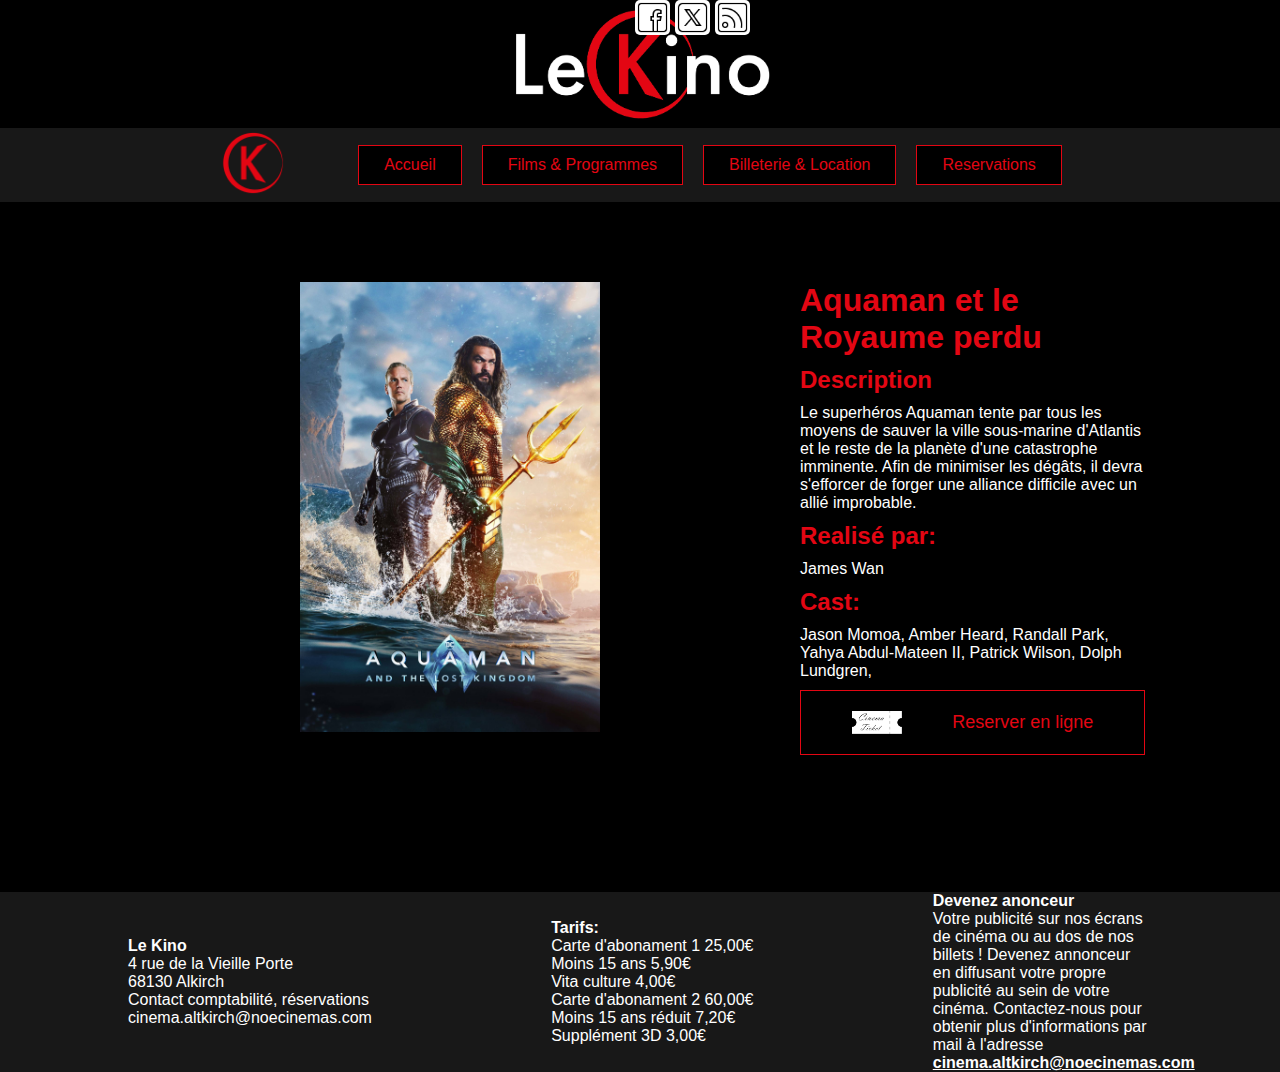
<file: infos.html>
<!DOCTYPE html>
<html lang="fr">
<head>
    <meta charset="UTF-8">
    <meta name="viewport" content="width=device-width, initial-scale=1.0">
    <title>Le Kino</title>
    <link rel="stylesheet" href="styles.css">
    <link href="https://fonts.cdnfonts.com/css/futura-medium" rel="stylesheet">
    <link rel="stylesheet" href="infos.css">
    <link rel="stylesheet" href="films&programmes.css">
</head>
<body>

    <div class="cover">
        <div class="icons">
            <a href="#"><img src="Icones/Facebook.png" alt="Facebook" class="icon"></a>
            <a href="#"><img src="Icones/x.png" alt="x" class="icon"></a>
            <a href="#"><img src="Icones/Rss.png" alt="rss" class="icon"></a>
        </div>
        <div class="cover-image"></div>
    </div>

    <header>
        <a href="index.html"><img id="logo" src="Images/Logo.png" alt="Logo"></a>
        <div id="menu-icon">&#9776;</div>
        <nav>
            <a href="index.html">Accueil</a>
            <a href="films&programmes.html">Films & Programmes</a>
            <a href="billeterie.html">Billeterie & Location</a>
            <a href="reservations.html">Reservations</a>
        </nav>
    </header>

    

    <div class="infoContainer">
        <img src="Images/Aquaman.jpg" alt="" class="image">
        <div class="infosFilm">
            <h1>Aquaman et le Royaume perdu</h1>
            <h2>Description</h2>
            <p>Le superhéros Aquaman tente par tous les moyens de sauver la ville sous-marine d'Atlantis et le reste de la planète d'une catastrophe imminente. Afin de minimiser les dégâts, il devra s'efforcer de forger une alliance difficile avec un allié improbable.</p>
            <h2>Realisé par:</h2>
            <p>James Wan</p>
            <h2>Cast:</h2>
            <p>
                Jason Momoa,
                Amber Heard,
                Randall Park,
                Yahya Abdul-Mateen II,
                Patrick Wilson,
                Dolph Lundgren,
            </p>
            <div class="enligne"><img src="Images/Ticket Cinema.png" class="ticket"><a href="reservations.html">Reserver en ligne</a></div>
        </div>
    </div>

    <footer>
        <div class="footerContainer">
            <div class="coordonates">
                <span><strong>Le Kino</strong></span>
                <span>4 rue de la Vieille Porte</span>
                <span>68130 Alkirch</span>
                <span>Contact comptabilité, réservations</span>
                <span>cinema.altkirch@noecinemas.com</span>
            </div>
            <div class="tarifs">
                <span><strong>Tarifs:</strong></span>
                <div class="listeTarifts">
                    <div class="tarif">
                        <span>Carte d'abonament 1</span>
                        <span>25,00€</span>
                    </div>
                    <div class="tarif">
                        <span>Moins 15 ans</span>
                        <span>5,90€</span>
                    </div>
                    <div class="tarif">
                        <span>Vita culture</span>
                        <span>4,00€</span>
                    </div>
                    <div class="tarif">
                        <span>Carte d'abonament 2</span>
                        <span>60,00€</span>
                    </div>
                    <div class="tarif">
                        <span>Moins 15 ans réduit</span>
                        <span>7,20€</span>
                    </div>
                    <div class="tarif">
                        <span>Supplément 3D</span>
                        <span>3,00€</span>
                    </div>
                </div>
            </div>
            <div class="annonceur">
                <span><strong>Devenez anonceur</strong></span>
                <span>
                    Votre publicité sur nos écrans de cinéma ou au dos de nos billets !
                    Devenez annonceur en diffusant votre propre publicité au sein de votre cinéma.
                    Contactez-nous pour obtenir plus d'informations par mail à l'adresse <strong><u>cinema.altkirch@noecinemas.com</u></strong>
                </span>
            </div>
        </div>
    </footer>

    
</body>
</html>
</file>
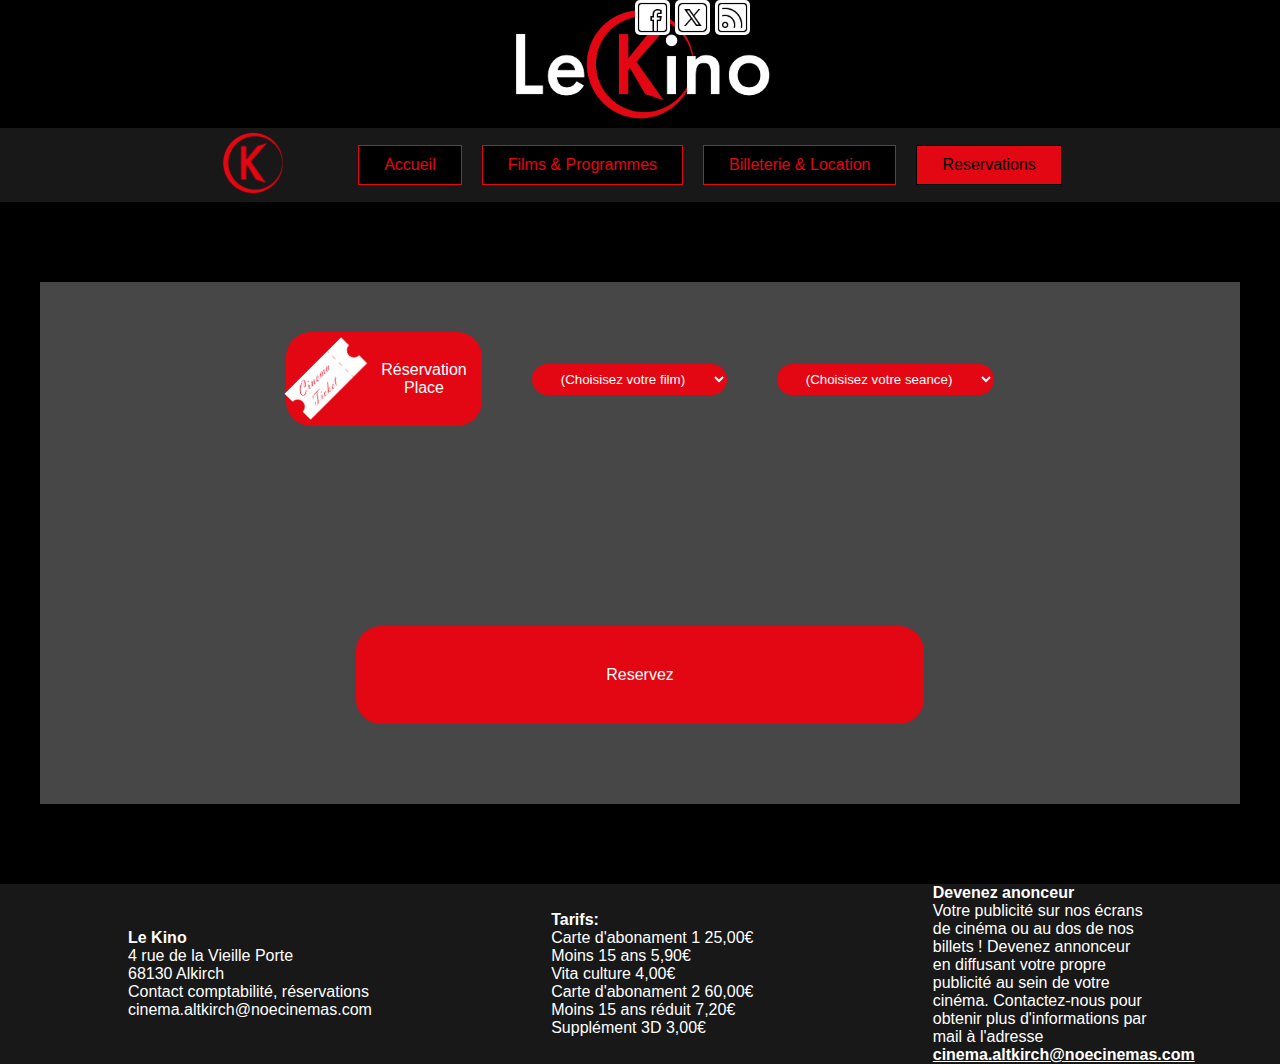
<file: reservations.html>
<!DOCTYPE html>
<html lang="fr">
<head>
    <meta charset="UTF-8">
    <meta name="viewport" content="width=device-width, initial-scale=1.0">
    <title>Le Kino</title>
    <link rel="stylesheet" href="styles.css">
    <link rel="stylesheet" href="reservations.css">
    <link href="https://fonts.cdnfonts.com/css/futura-medium" rel="stylesheet">
</head>
<body>
    
    <div class="cover">
        <div class="icons">
            <a href="#"><img src="Icones/Facebook.png" alt="Facebook" class="icon"></a>
            <a href="#"><img src="Icones/x.png" alt="x" class="icon"></a>
            <a href="#"><img src="Icones/Rss.png" alt="rss" class="icon"></a>
        </div>
        <div class="cover-image"></div>
    </div>
        
    <header>
        <a href="index.html"><img id="logo" src="Images/Logo.png" alt="Logo"></a>
        <div id="menu-icon">&#9776;</div>
        <nav>
            <a href="index.html">Accueil</a>
            <a href="films&programmes.html">Films & Programmes</a>
            <a href="billeterie.html">Billeterie & Location</a>
            <a href="reservations.html">Reservations</a>
        </nav>
    </header>

    <script src="script.js"></script>

    <main>
        <div class="containerReservations">
            <div class="elements">
                <div class="place">
                    <img src="Images/Ticket Cinema.png" class="ticketCinema">
                    <p>Réservation <br /> Place</p>
                </div>
                <select name="film" id="film">
                    <option value="">(Choisisez votre film)</option>
                    <option value="Iris">Iris et les hommes</option>
                    <option value="kina&yuk">Kina & Yuk</option>
                    <option value="vermines">Vermines</option>
                    <option value="Aquaman">Aquaman</option>
                    <option value="jeff">Jeff Panacloc</option>
                    <option value="lestrois">Les 3 mousqutaires</option>
                    <option value="Wonka">Wonka</option>
                    <option value="enfant">L'enfant du paradis</option>
                    <option value="migration">Migration</option>
                </select>
                <select name="seance" id="seance">
                    <option value="">(Choisisez votre seance)</option>
                    <option value="mercredi">Mercredi</option>
                    <option value="jeudi">Jeudi</option>
                    <option value="vendredi">Vendredi</option>
                    <option value="samedi">Samedi</option>
                    <option value="dimanche">Dimanche</option>
                    <option value="lundi">Lundi</option>
                    <option value="mardi">Mardi</option>
                </select>
            </div>
            <div class="reservation">
                Reservez
            </div>
        </div>
    </main>


    <footer>
        <div class="footerContainer">
            <div class="coordonates">
                <span><strong>Le Kino</strong></span>
                <span>4 rue de la Vieille Porte</span>
                <span>68130 Alkirch</span>
                <span>Contact comptabilité, réservations</span>
                <span>cinema.altkirch@noecinemas.com</span>
            </div>
            <div class="tarifs">
                <span><strong>Tarifs:</strong></span>
                <div class="listeTarifts">
                    <div class="tarif">
                        <span>Carte d'abonament 1</span>
                        <span>25,00€</span>
                    </div>
                    <div class="tarif">
                        <span>Moins 15 ans</span>
                        <span>5,90€</span>
                    </div>
                    <div class="tarif">
                        <span>Vita culture</span>
                        <span>4,00€</span>
                    </div>
                    <div class="tarif">
                        <span>Carte d'abonament 2</span>
                        <span>60,00€</span>
                    </div>
                    <div class="tarif">
                        <span>Moins 15 ans réduit</span>
                        <span>7,20€</span>
                    </div>
                    <div class="tarif">
                        <span>Supplément 3D</span>
                        <span>3,00€</span>
                    </div>
                </div>
            </div>
            <div class="annonceur">
                <span><strong>Devenez anonceur</strong></span>
                <span>
                    Votre publicité sur nos écrans de cinéma ou au dos de nos billets !
                    Devenez annonceur en diffusant votre propre publicité au sein de votre cinéma.
                    Contactez-nous pour obtenir plus d'informations par mail à l'adresse <strong><u>cinema.altkirch@noecinemas.com</u></strong>
                </span>
            </div>
        </div>
    </footer>
</body>
</html>
</file>
<file: styles.css>
* {
  box-sizing: border-box;
  margin: 0;
  padding: 0;
  font-family: 'Futura-Medium', sans-serif;
}

body {
  font-family: 'Futura-Medium', sans-serif;
  margin: 0;
  padding: 0;
  background-color: black;
  color: #fff;
}

/* *************** Header ****************** */
header {
  background-color: #181818;
  color: #fff;
  padding: 0px;
  display: flex;
  justify-content: center;
  align-items: center;
}

.cover{
  max-width: 1200px;
  min-width: 600px;
}

.icons{
  display: flex;
  justify-content:flex-end;
  position: absolute;
  right: 530px;
  z-index: 10;
}

.icon{
  width: 35px;
  border-radius: 5px;
  margin-left: 5px;
}

.cover-image {
  background-image: url(Images/Couverture\ page.png);
  background-size: contain;
  background-repeat: no-repeat;
  background-position: center;
  position: relative;
  width: 100vw;
  height: 10vw;
  -o-object-fit: contain;
     object-fit: contain;
}

#logo {
  width: 70px;
  height: auto;
  padding: 0;
  margin-right: 50px;
}

nav {
  display: flex;
}

nav a {
  background-color: black;
  color: #E30613;
  text-decoration: none;
  margin-left: 20px;
  border: 1px solid #E30613;
  padding: 10px 25px;
}

nav a:hover{
  color: #000;
  border: 1px solid #000;
  background-color: #E30613;
}

nav a.active {
  color: #000;
  border: 1px solid #000;
  background-color: #E30613;
}

nav img {
  border: none;
  background-color: none;
}

#menu-icon {
  display: none;

}

/* ********************** main ***************************** */
/* ***************** Cinema cards ************************** */
.wrapper {
  width: 100%;
  display: flex;
  padding: 80px 0;
  justify-content: center;
}

.container {
  height: 600px;
  display: flex;
  flex-wrap: nowrap;
  justify-content: start;
}

.card {
  width: 80px;
  border-radius: 0.75rem;
  background-size: cover;
  background-position: center;
  cursor: pointer;
  overflow: hidden;
  margin: 0 10px;
  display: flex;
  align-items: flex-end;
  transition: 0.6s cubic-bezier(0.28, -0.03, 0, 0.99);
  box-shadow: 0px 10px 30px -5px rgba(0, 0, 0, 0.8);
}

.card > .row {
  color: white;
  display: flex;
  flex-wrap: nowrap;
}

.card > .row > .icon {
  background: #223;
  color: white;
  border-radius: 50%;
  width: 50px;
  display: flex;
  justify-content: center;
  align-items: center;
  margin: 15px;
}

.card > .row > .description {
  display: flex;
  justify-content: center;
  flex-direction: column;
  overflow: hidden;
  height: 80px;
  width: 520px;
  opacity: 0;
  transform: translateY(30px);
  transition-delay: 0.3s;
  transition: all 0.3s ease;
}

.description p {
  color: #b0b0ba;
  padding-top: 5px;
}

.description h4 {
  text-transform: uppercase;
}

input {
  display: none;
}

input:checked + label {
  width: 1000px;
}

input:checked + label .description {
  opacity: 1 !important;
  transform: translateY(0) !important;
}

.card[for=c1] {
  background-image: url("Images/image1.jpg");
}

.card[for=c2] {
  background-image: url("Images/image2.jpg");
}

.card[for=c3] {
  background-image: url("Images/image3.jpeg");
}

/* *************** Affiches ******************* */
.postersContainer {
  display: flex;
  justify-content: center;
  align-items: center;
  flex-direction: column;
  background-color: #fff;
  margin: 0 auto; 
  max-width: 1200px;
  border-radius: 24px;
}

.texteFilms {
  background-color: #E30613;
  text-align: center;
  width: 100%;
  border-radius: 24px;
}

.affiches {
  display: flex;
  flex-direction: row;
  flex-wrap: wrap;
}

.affiches .affiche {
  width: 235px;
  height: 300px;
  padding: 10px;
  position: relative;
}

.afficheMenu {
  position: relative;
}

.afficheMenu .affiche:hover {
  filter: brightness(70%) saturate(100%) hue-rotate(0deg) contrast(80%);
}

.afficheMenu .boutonAffiche {
opacity: 0;
visibility: hidden;
position:relative;
top: -50%;
left: 50%;
transform: translate(-50%, -50%);
z-index: 1; 
display: flex;
flex-direction: column; 
align-items: center; 
transition: opacity 0.3s ease-in-out;
margin: 0; 
cursor: pointer;
}


.afficheMenu:hover .boutonAffiche {
opacity: 1;
visibility: visible;
margin: 10px;
padding: 5px;
}

.boutonAffiche:hover{
background-color: #840000;
}

button{
background-color: #E30613;
color: #fff;
width: 120px;
border: 2px solid #840000;
border-radius: 5px;
margin-bottom: 10px;
}

a{
  text-decoration: none;
  color: #fff;
}

/* ********************* footer ******************* */
footer {
  background-color: #181818;
  margin-top: 80px;
}

.footerContainer {
  display: flex;
  justify-content: space-between;
  margin: 0  10vw;
  align-items: center;
}

.coordonates{
  display: flex;
  flex-direction: column;
  flex-grow: 1;
  margin-right: 20px;
}

.tarifs{
  display: flex;
  flex-direction: column;
  flex-grow: 1;
  margin-right: 20px;
  flex-wrap: wrap;
}


.annonceur{
  display: flex;
  flex-direction: column;
  flex-grow: 1;
  width: 60px;
}



@media (max-width: 1200px){/*Leptop*/
  .container{
    height: 500px;
    width: 800px;
  }
}

@media (max-width : 800px) {/*Tablet*/

  .affiches{
    display: block;
  }

  .afficheMenu .boutonAffiche{
    opacity: 1;
    visibility: inherit;
    top:0;
    margin: 10px;
    padding: 5px;
  }

  .container{
    height: 300px;
    width: 600px;
  }

  .footerContainer{
      display: block;
    }

    .annonceur{
      width: 100%;
      margin-top: 20px;
    }

    .tarifs{
      width: 100%;
      margin-top: 20px;
    }
    
}


@media (max-width: 550px){/*Phone*/
  
  .cover{
    display: none;
  }

  nav {
    display: none;
    flex-direction: column;
    position: absolute;
    top: 60px; 
    left: 0;
    background-color: #333;
    width: 100%;
    text-align: center;
}

nav a {
    margin: 0; 
    padding: 10px; 
    display: block;
}

header {
    position: relative;
}

#menu-icon {
    display: block;
    cursor: pointer;
    position: relative;
    right: -100px;
}
  
  
  .container{
    display: none;
  }
}
</file>
<file: infos.css>
.infoContainer{
    display: flex;
}

.image{
    width: 300px;
    margin: 80px 200px 80px 300px;
}

.infosFilm{
    margin: 80px 200px 0 0;
}

h1{
    color: #E30613;
    margin-bottom: 10px;
}

h2{
    color: #E30613;
    margin-bottom: 10px;
}

p{
    margin-bottom: 10px; 
}

.iframe{
    display: flex;
    justify-content: center;
    align-items: center;
    margin: 80px;
}

@media (max-width : 800px) {
    .infoContainer{
        flex-wrap: wrap;
    }

    .infosFilm{
        display: flex;
        flex-direction: column;
        margin: 40px 40px;
        
    }

    .image{
        margin: 80px auto 40px;
    }
}
</file>
<file: films&programmes.css>
.movieContainer{
    background-color: #fff;
    margin: 80px auto;
    max-width: 1200px;
    display: flex;
    color: black;
    flex-wrap: nowrap;
}

.titlePoster{
    display: flex;
    flex-direction: column;
    justify-content: center;
    align-items: center;
    margin: 25px 0 25px 25px;
}

h3{
    color: #E30613;
    font-size: 28px;
    margin-bottom: 10px;
}

img{
    width: 250px;
}

.genreRealise{
    display: flex;
    flex-direction: column;
    align-items: center;
    justify-content: space-around;
    flex-shrink: 1;
    padding: 0 100px;
}

.enligne{
    background-color: #000;
    color: #E30613;
    border: 1px solid #E30613;
    width: 345px;
    height: 65px; 
    text-align: center;
    display: flex;
    justify-content: space-evenly;
    align-items: center;
    flex-shrink: 0;
    font-size: 18px;
}

.programme{
    display: flex;
    flex-direction: column;
    flex-shrink: 0;
    margin: 30px;
    justify-content: space-around;
}

.enligne img{
width: 50px;
}

.enligne a{
    text-decoration: none;
    color: #E30613;
}

.enligne:hover{
    background-color: #333333;
    color: #000;
    border: 1px solid #000;
}


@media (max-width : 800px) {/*Tablet*/

    .movieContainer{
        display: block;
    }

}
</file>
<file: billeterie.css>
.ticketsContainer{
    background-color: #474747;
    display: flex;
    justify-content: center;
    align-items: center;
    margin: 80px 400px;
}

h2{
    color: #E30613;
    margin-bottom: 20px;
}

.robot{
    width: 350px;
}

.cinema{
    width: 400px;
    margin: 20px 30px 20px 0;
}

.infoSalles{
    margin-left: 50px;
}

@media (max-width : 800px) {/*Tablet*/

    .ticketsContainer{
        margin: 0;
        flex-direction: column;
    }

    .infoSalles{
        margin: 0;
    }

}
</file>
<file: reservations.css>
.containerReservations{
    margin: 80px auto;
    display: flex;
    flex-direction: column;
    justify-content: center;
    align-items: center;
    background-color: #474747;
    max-width: 1200px;
}

.place{
    background-color: #E30613;
    display: flex;
    height: 94px;
    align-items: center;
    border-radius: 25px;
    text-align: center;
}

p{
    margin: 15px;
}

select{
    background-color: #E30613;
    color: #fff;
    border: none;
    padding: 7px 25px;
    margin-left: 50px;
    border-radius: 25px;
}

.ticketCinema{
    width:80px;
    rotate: -45deg;
}

.elements{
    display: flex;
    justify-content: space-between;
    align-items: center;
    margin-top: 50px;
    margin-bottom: 200px;
}

.reservation{
    background-color: #E30613;
    padding: 40px 250px;
    border-radius: 25px;
    margin-bottom: 80px;
}

.reservation:active{
    background-color: #840000;
}


@media (max-width : 800px) {/*Tablet*/

    .elements{
        flex-direction: column;
        margin: 50px;
    }

    .place{
        margin-top: 10px;
    }

    select{
        margin: 10px 0;
    }

    .reservation{
        display: flex;
        align-items: center;
        justify-content: center;
        padding: 0;
        text-align: center;
        width: 150px; height: 50px;
    }
}
</file>
